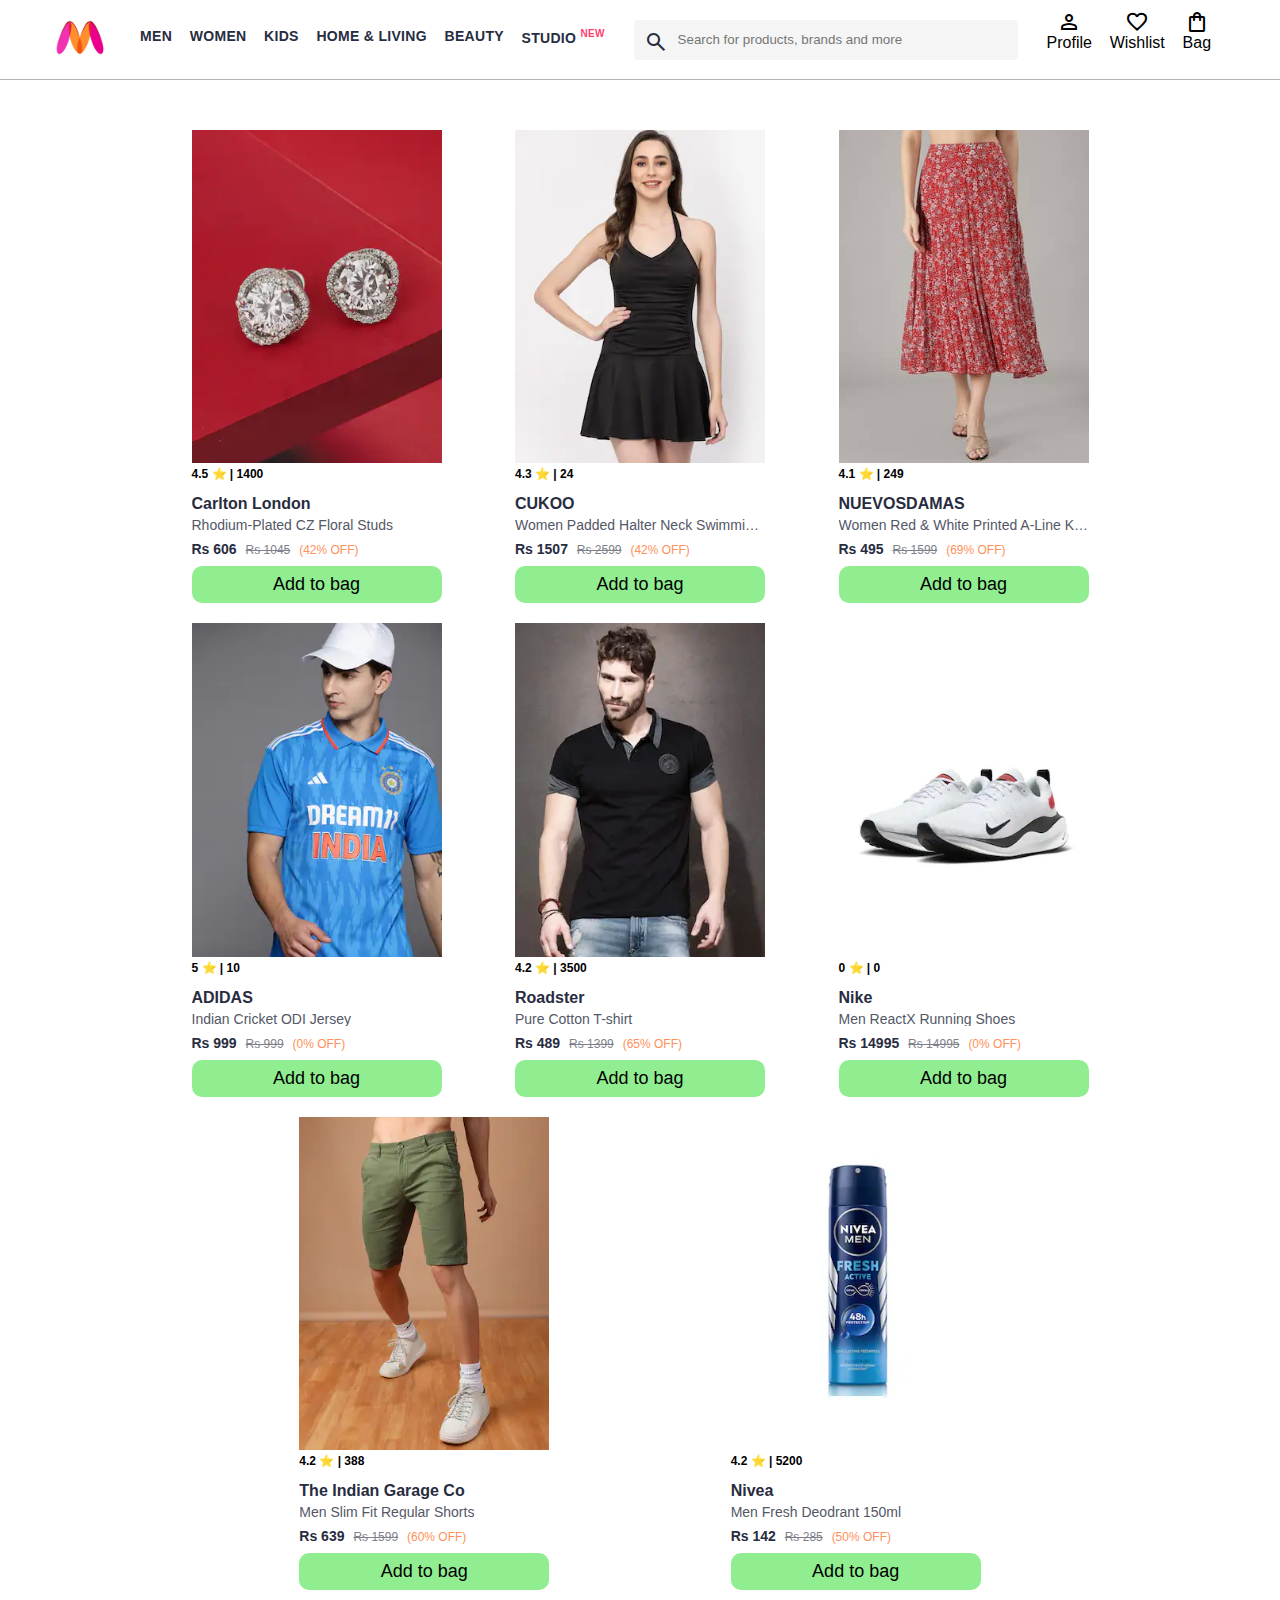
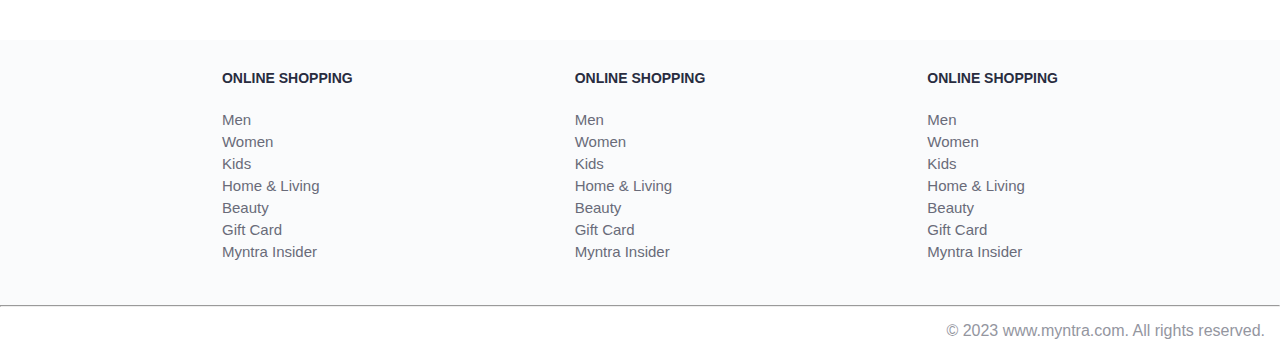
<file: myntra clone/index.html>
<!DOCTYPE html>
<html lang="en">
<head>
    <title>Myntra Functional Clone</title>
    <link rel="stylesheet" href="css/style.css">
    <link rel="stylesheet" href="https://fonts.googleapis.com/css2?family=Material+Symbols+Outlined:opsz,wght,FILL,GRAD@20..48,100..700,0..1,-50..200" />
</head>
<body>
    <header>
        <div class="logo_container">
            <a href="#"><img class="myntra_home" src="images/myntra_logo.webp" alt="Myntra Home"></a>
        </div>
        <nav class="nav_bar">
            <a href="#">Men</a>
            <a href="#">Women</a>
            <a href="#">Kids</a>
            <a href="#">Home & Living</a>
            <a href="#">Beauty</a>
            <a href="#">Studio <sup>New</sup></a>
        </nav>
        <div class="search_bar">
            <span class="material-symbols-outlined search_icon">search</span>
            <input class="search_input" placeholder="Search for products, brands and more">
        </div>
        <div class="action_bar">
            <div class="action_container">
                <span class="material-symbols-outlined action_icon">person</span>
                <span class="action_name">Profile</span>
            </div>

            <div class="action_container">
                <span class="material-symbols-outlined action_icon">favorite</span>
                <span class="action_name">Wishlist</span>
            </div>

            <a class="action_container" href="pages/bag.html">
                <span class="material-symbols-outlined action_icon">shopping_bag</span>
                <span class="action_name">Bag</span>
                <span class="bag-item-count">0</span>
            </a>
        </div>
    </header>
    <main>
        <div class="items-container"></div>
    </main>
    <footer>
        <div class="footer_container">
            <div class="footer_column">
                <h3>ONLINE SHOPPING</h3>

                <a href="#">Men</a>
                <a href="#">Women</a>
                <a href="#">Kids</a>
                <a href="#">Home & Living</a>
                <a href="#">Beauty</a>
                <a href="#">Gift Card</a>
                <a href="#">Myntra Insider</a>
            </div>

            <div class="footer_column">
                <h3>ONLINE SHOPPING</h3>

                <a href="#">Men</a>
                <a href="#">Women</a>
                <a href="#">Kids</a>
                <a href="#">Home & Living</a>
                <a href="#">Beauty</a>
                <a href="#">Gift Card</a>
                <a href="#">Myntra Insider</a>
            </div>

            <div class="footer_column">
                <h3>ONLINE SHOPPING</h3>

                <a href="#">Men</a>
                <a href="#">Women</a>
                <a href="#">Kids</a>
                <a href="#">Home & Living</a>
                <a href="#">Beauty</a>
                <a href="#">Gift Card</a>
                <a href="#">Myntra Insider</a>
            </div>
        </div>
        <hr>

        <div class="copyright">
            © 2023 www.myntra.com. All rights reserved.
        </div>
    </footer>
    <script src="scripts/bag.js"></script>
    <script src="data/items.js"></script>
    <script src="scripts/main.js"></script>
</body>
</html>
</file>
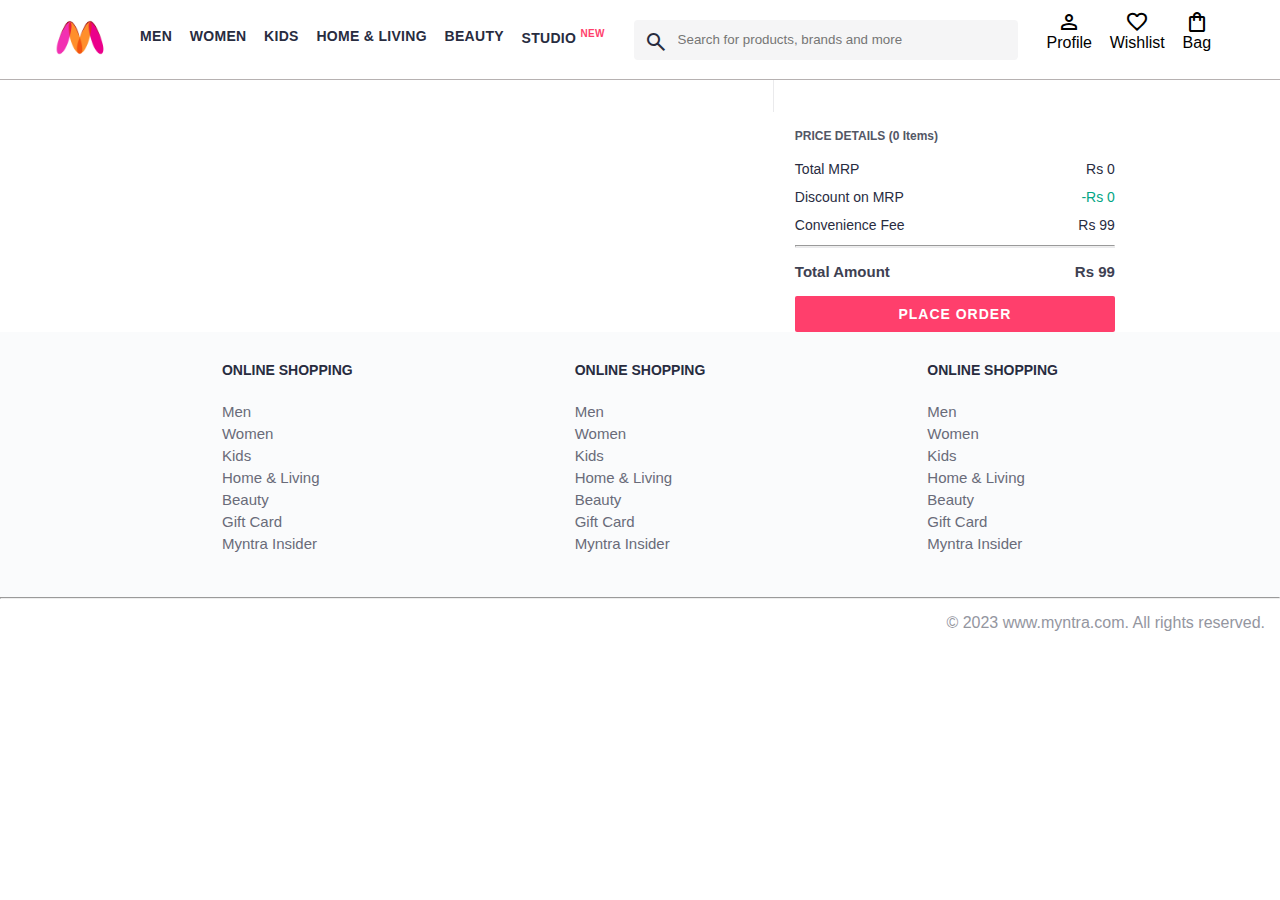
<file: myntra clone/pages/bag.html>
<!DOCTYPE html>
<html lang="en">
<head>
    <title>Myntra Clone</title>
    <link rel="stylesheet" href="../css/style.css">
    <link rel="stylesheet" href="../css/bag.css">
    <link rel="stylesheet" href="https://fonts.googleapis.com/css2?family=Material+Symbols+Outlined:opsz,wght,FILL,GRAD@20..48,100..700,0..1,-50..200" />
</head>
<body>
    <header>
        <div class="logo_container">
            <a href="#"><img class="myntra_home" src="../images/myntra_logo.webp" alt="Myntra Home"></a>
        </div>
        <nav class="nav_bar">
            <a href="#">Men</a>
            <a href="#">Women</a>
            <a href="#">Kids</a>
            <a href="#">Home & Living</a>
            <a href="#">Beauty</a>
            <a href="#">Studio <sup>New</sup></a>
        </nav>
        <div class="search_bar">
            <span class="material-symbols-outlined search_icon">search</span>
            <input class="search_input" placeholder="Search for products, brands and more">
        </div>
        <div class="action_bar">
            <div class="action_container">
                <span class="material-symbols-outlined action_icon">person</span>
                <span class="action_name">Profile</span>
            </div>

            <div class="action_container">
                <span class="material-symbols-outlined action_icon">favorite</span>
                <span class="action_name">Wishlist</span>
            </div>

            <div class="action_container">
                <span class="material-symbols-outlined action_icon">shopping_bag</span>
                <span class="action_name">Bag</span>
                <span class="bag-item-count">0</span>
            </div>
        </div>
    </header>
    <main>
      <div class="bag-page">
        <div class="bag-items-container">
          

        </div>
        <div class="bag-summary">
          

      </div>
    </main>
    <footer>
        <div class="footer_container">
            <div class="footer_column">
                <h3>ONLINE SHOPPING</h3>

                <a href="#">Men</a>
                <a href="#">Women</a>
                <a href="#">Kids</a>
                <a href="#">Home & Living</a>
                <a href="#">Beauty</a>
                <a href="#">Gift Card</a>
                <a href="#">Myntra Insider</a>
            </div>

            <div class="footer_column">
                <h3>ONLINE SHOPPING</h3>

                <a href="#">Men</a>
                <a href="#">Women</a>
                <a href="#">Kids</a>
                <a href="#">Home & Living</a>
                <a href="#">Beauty</a>
                <a href="#">Gift Card</a>
                <a href="#">Myntra Insider</a>
            </div>

            <div class="footer_column">
                <h3>ONLINE SHOPPING</h3>

                <a href="#">Men</a>
                <a href="#">Women</a>
                <a href="#">Kids</a>
                <a href="#">Home & Living</a>
                <a href="#">Beauty</a>
                <a href="#">Gift Card</a>
                <a href="#">Myntra Insider</a>
            </div>
        </div>
        <hr>

        <div class="copyright">
            © 2023 www.myntra.com. All rights reserved.
        </div>
    </footer>
    
    <script src="../data/items.js"></script>
    <script src="../scripts/main.js"></script>
    <script src="../scripts/bag.js"></script>
</body>
</html>
</file>
<file: myntra clone/css/style.css>
/***************** Item Page CSS **************************/
/*.action_container {
    text-decoration: none;
}
a.action_container:link {
    color:black;
}
.item-details {
    cursor: pointer;
    width: 250px;
    margin: 10px;
}
.stars {
    font-size: 12px;
    font-weight: 700;
    text-align: left;
}
.company {
    font-size: 18px;
    font-weight: 700;
    line-height: 1;
    color: #282c3f;
    margin-bottom: 6px;
    overflow: hidden;
    text-overflow: ellipsis;
    white-space: nowrap;
    margin-top: 20px;
}
.item-name {
    color: #535766;
    font-size: 16px;
    line-height: 1;
    margin-bottom: 0;
    margin-top: 0;
    overflow: hidden;
    text-overflow: ellipsis;
    white-space: nowrap;
    font-weight: 400;
    display: block;
}
.price-container {
    margin-top: 10px;
}
.current-price {
    font-size: 14px;
    font-weight: 700;
    color: #282c3f;
}
.original-price {
    text-decoration: line-through;
    color: #7e818c;
    font-weight: 400;
    margin-left: 5px;
    font-size: 12px;
}
.discount-percentage {
    color: #ff905a;
    font-weight: 400;
    font-size: 12px;
    margin-left: 5px;
}
.btn-bag {
    background-color: lightgreen;
    border: none;
    padding: 5px 15px;
    border-radius: 10px;
    width: 100%;
    margin-top: 7px;
    font-size: 20px;
    cursor: pointer;
}
.bag-items {
    background-color: #f16565;
    white-space: nowrap;
    text-align: center;
    line-height: 18px;
    padding: 0 6px;
    height: 18px;
    position: relative;
    border-radius: 50%;
    font-size: 12px;
    color: #fff;
    left: 13px;
    top: -44px;
    font-weight: 700;
    cursor: pointer;
}*/

* {
    margin: 0;
    padding: 0;
    font-family: Assistant,-apple-system,BlinkMacSystemFont,Segoe UI,Roboto,Helvetica,Arial,sans-serif;
    box-sizing: border-box;
}
header {
    display: flex;
    background-color: #ffffff;
    height: 80px;
    justify-content: space-between;
    align-items: center;
    border-bottom: 1px solid #b6b1b1;
}
.myntra_home {
    height: 45px;
}
.logo_container {
    margin-left: 4%;
}
.action_bar {
    margin-right: 4%;
}
.nav_bar {
    display: flex;
    min-width: 500px;
    justify-content: space-evenly;
}
.nav_bar a {
    font-size: 14px;
    letter-spacing: .3px;
    color: #282c3f;
    font-weight: 700;
    text-transform: uppercase;
    text-decoration: none;
    padding: 28px 0;
    border-bottom: 5px solid #ffffff;
}
.nav_bar a:hover {
    border-bottom: 4px solid #f54e77;
}

.nav_bar a sup {
    color: #ff3f6c;
    font-size: 10px;
}

.search_bar {
    height: 40px;
    min-width: 200px;
    width: 30%;
    display: flex;
    align-items: center;
}
.search_icon {
    box-sizing: content-box;
    height: 20px;
    padding: 10px;

    background-color: #f5f5f6;
    color: #282c3f;
    font-weight: 300;
    border-radius: 4px 0 0 4px;
}
.search_input {
    color: #696e79;
    background-color: #f5f5f6;
    flex-grow: 1;
    height: 40px;
    border: 0;
    border-radius: 0 4px 4px 0;
}

.action_bar {
    display: flex;
    min-width: 200px;
    justify-content: space-evenly;
}

.action_container {
    display: flex;
    flex-direction: column;
    align-items: center;
}

/* Main section */
.banner_container {
    margin: 40px 0;
}
.banner_image {
    width: 100%;
}

.category_heading {
    text-transform: uppercase;
    color: #3e4152;
    letter-spacing: .15em;
    font-size: 1.8em;
    margin: 50px 0 10px 30px;
    max-height: 5em;
    font-weight: 700;
}

.category-items,.items-container {
    width: 80%;
    margin: 50px 10%;
    display: flex;
    flex-wrap: wrap;
    justify-content: space-evenly;
}

.sale_item {
    width: 250px;
}

.footer_container {
    padding: 30px 0px 40px 0px;
    background: #FAFBFC;
    display: flex;
    justify-content: space-evenly;
}

.footer_column {
    display: flex;
    flex-direction: column;
}

.footer_column h3 {
    color: #282c3f;
    font-size: 14px;
    margin-bottom: 25px;
}

.footer_column a {
    color: #696b79;
    font-size: 15px;
    text-decoration: none;
    padding-bottom: 5px;
}

.copyright {
    color: #94969f;
    text-align: end;
    padding: 15px;
}
.items-container{
    width: 80%;
    margin: 40px 10%;
}
.item-container{
    width: 250px;
    margin: 10px;
}
.item-image{
    width: 100%;

}
.rating{
    font-size: 12px;
    font-weight: 700;
}
.company-name{
    margin-top: 15px;
    font-size: 16px;
    font-weight: 700;
    line-height: 1;
    color: #282c3f;
    margin-bottom: 6px;
    overflow: hidden;
    text-overflow: ellipsis;
    white-space: nowrap;
}
.item-name{
    color: #535766;
    font-size: 14px;
    line-height: 1;
    margin-bottom: 0;
    margin-top: 0;
    overflow: hidden;
    text-overflow: ellipsis;
    white-space: nowrap;
    font-weight: 400;
    display: block;
}
.price{
    margin-top: 10px;
    font-size: 14px;
    line-height: 15px;
    color: #282c3f;
    white-space: nowrap;
}
.current-price{
    font-size: 14px;
    font-weight: 700;
    color: #282c3f;
}
.original-price{
    text-decoration: line-through;
    color: #7e818c;
    font-weight: 400;
    margin-left: 5px;
    font-size: 12px;
}
.discount{
    color: #ff905a;
    font-weight: 400;
    font-size: 12px;
    margin-left: 5px;
}
.btn-add-bag{
    width: 100%;
    margin-top: 8px;
    font-size: 18px;
    background-color: lightgreen;
    border: none;
    padding: 8px 15px;
    border-radius: 10px;
    cursor: pointer;
}
.bag-item-count{
    background-color: #f16565;
    white-space: nowrap;
    text-align: center;
    line-height: 18px;
    padding: 0 6px;
    height: 18px;
    position: relative;
    border-radius: 50%;
    font-size: 12px;
    color: #fff;
    left: 13px;
    top: -44px;
    font-weight: 700;
    cursor: pointer;
}
.action_container {
    text-decoration: none;
}
a.action_container:link {
    color:black;
}
</file>
<file: myntra clone/css/bag.css>
.bag-items-container {
  display: inline-block;
  width: 64%;
  padding-right: 20px;
  border-right: 1px solid #eaeaec;
  padding-top: 32px;
  color: #282c3f;
  font-size: 13px;
  line-height: 1.42857143;
}

.bag-page {
  width: 75%;
  margin-left: 12.5%;
}

.bag-summary {
  vertical-align: top;
  display: inline-block;
  width: 35%;
  padding: 24px 0 0 16px;
  color: #282c3f;
  font-size: 13px;
  line-height: 1.42857143;
}

.bag-details-container {
  margin-bottom: 16px;
}

.price-header {
  font-size: 12px;
  font-weight: 700;
  margin: 24px 0 16px;
  color: #535766;
}

.price-item {
  margin-bottom: 12px;
  line-height: 16px;
  font-size: 14px;
  color: #282c3f;
}

.price-item-value {
  float: right;
}

.priceDetail-base-discount {
  color: #03a685;
}

.price-footer {
  font-weight: 700;
  font-size: 15px;
  padding-top: 16px;
  border-top: 1px solid #eaeaec;
  color: #3e4152;
  line-height: 16px;
}

.btn-place-order {
  width: 100%;
  letter-spacing: 1px;
  font-size: 14px;
  font-weight: 600;
  border-radius: 2px;
  border-width: 0px;
  padding: 10px 16px;
  background-color: rgb(255, 63, 108);
  color: rgb(255, 255, 255);
  cursor: pointer;
}

.bag-item-container {
  margin-bottom: 8px;
  background: #fff;
  font-size: 14px;
  border: 1px solid #eaeaec;
  border-radius: 4px;
  position: relative;
  padding: 12px 12px 0;
}

.item-left-part {
  position: absolute;
  background: rgb(255, 242, 223);
  height: 148px;
  width: 111px;
}

.item-right-part {
  padding-left: 12px;
  position: relative;
  min-height: 148px;
  margin-left: 111px;
  margin-bottom: 12px;
}

.bag-item-img {
  width: 100%;
}

.return-period {
  display: inline-flex;
  font-size: 14px;
  padding-top: 8px;
}

.return-period-days {
  font-weight: 700;
  margin-right: 4px;
}

.delivery-details {
  margin-top: 5px;
  color: #282c3f;
  font-size: 12px;
  letter-spacing: -.1px;
  margin-bottom: 8px;
  line-height: 15px;
}

.delivery-details-days {
  color: #03a685;
}

.remove-from-cart {
  position: absolute;
  font-size: 25px;
  top: 10px;
  right: 18px;
  width: 14px;
  height: 14px;
  cursor: pointer;
}
</file>
